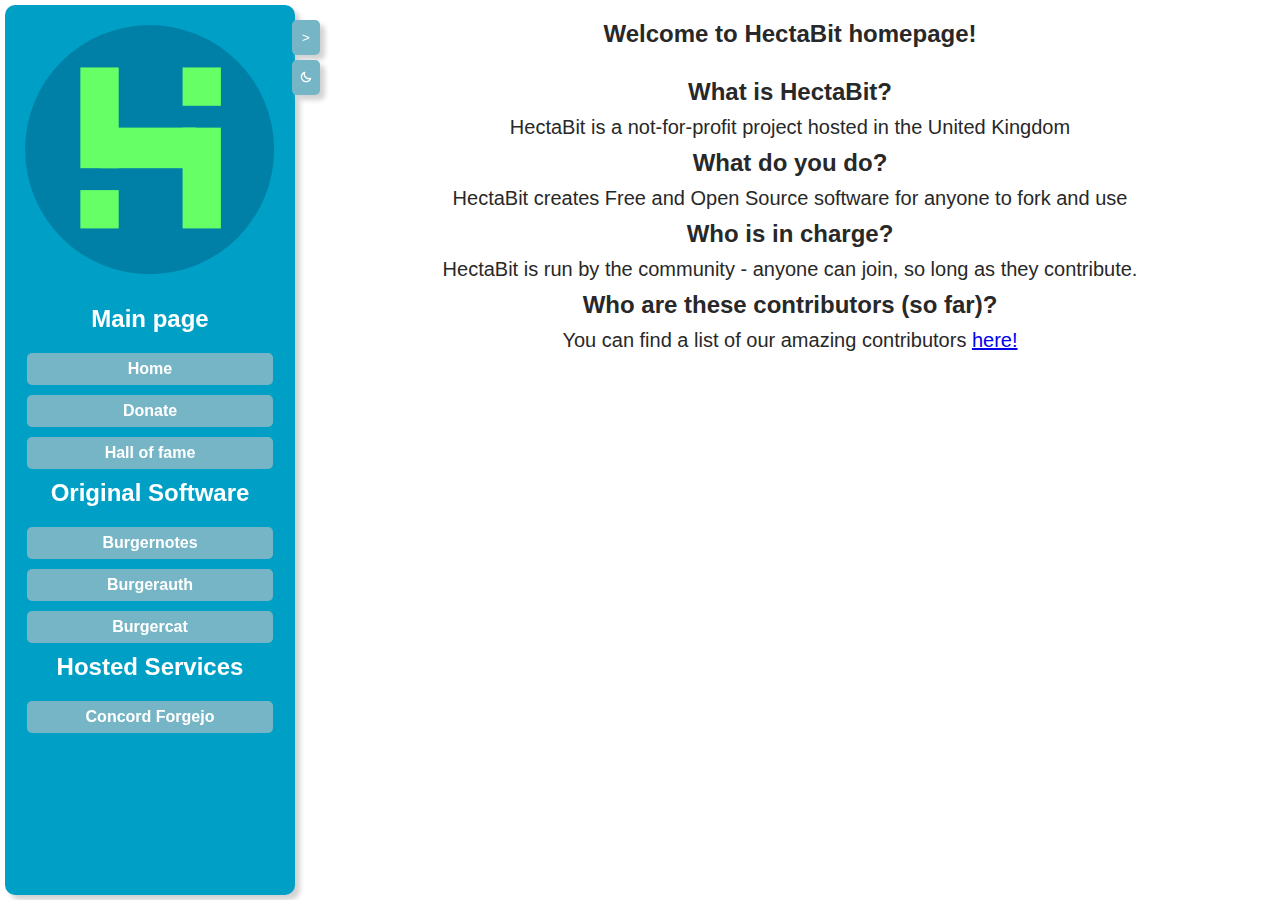
<file: index.html>
<!DOCTYPE html>
<html lang="en">
<head>
    <meta charset="UTF-8">
    <meta name="viewport" content="width=device-width, initial-scale=1.0">
    <link rel="stylesheet" href="hectabitstyles.css">
    <title>HectaBit Homepage</title>
    <link rel="icon" href="/assets/img/hectabit.svg">
</head>
<body>
    <div class="closebar">
        <button id="sidebutton">&gt;</button>
        <button onclick="toggleDarkMode()" style="top: 48px;">
            <img class="darkmodeicon" alt="Toggle Dark Mode" src="/assets/img/moon.svg">
        </button>
    </div>
    <iframe src="/sidebar.html" class="sidecontainer" id="iframe"></iframe>
    <div class="content">
        <h1>Welcome to HectaBit homepage!</h1>
        <div class="spacer"></div>
        <div class="spacer"></div>
        <div class="spacer"></div>
        <li><h1>What is HectaBit?</h1></li>
        <div class="spacer"></div>
        <li><p1>HectaBit is a not-for-profit project hosted in the United Kingdom</p1></li>
        <div class="spacer"></div>
        <li><h1>What do you do?</h1></li>
        <div class="spacer"></div>
        <li><p1>HectaBit creates Free and Open Source software for anyone to fork and use</p1></li>
        <div class="spacer"></div>
        <li><h1>Who is in charge?</h1></li>
        <div class="spacer"></div>
        <li><p1>HectaBit is run by the community - anyone can join, so long as they contribute.</p1></li>
        <div class="spacer"></div>
        <li><h1>Who are these contributors (so far)?</h1></li>
        <div class="spacer"></div>
        <li><p1>You can find a list of our amazing contributors </p1><a href=/halloffame>here!</a></li>
    </div>
    <script src=/sidebar.js></script>
    <script src=/darkmode.js></script>
</body>
</html>
</file>
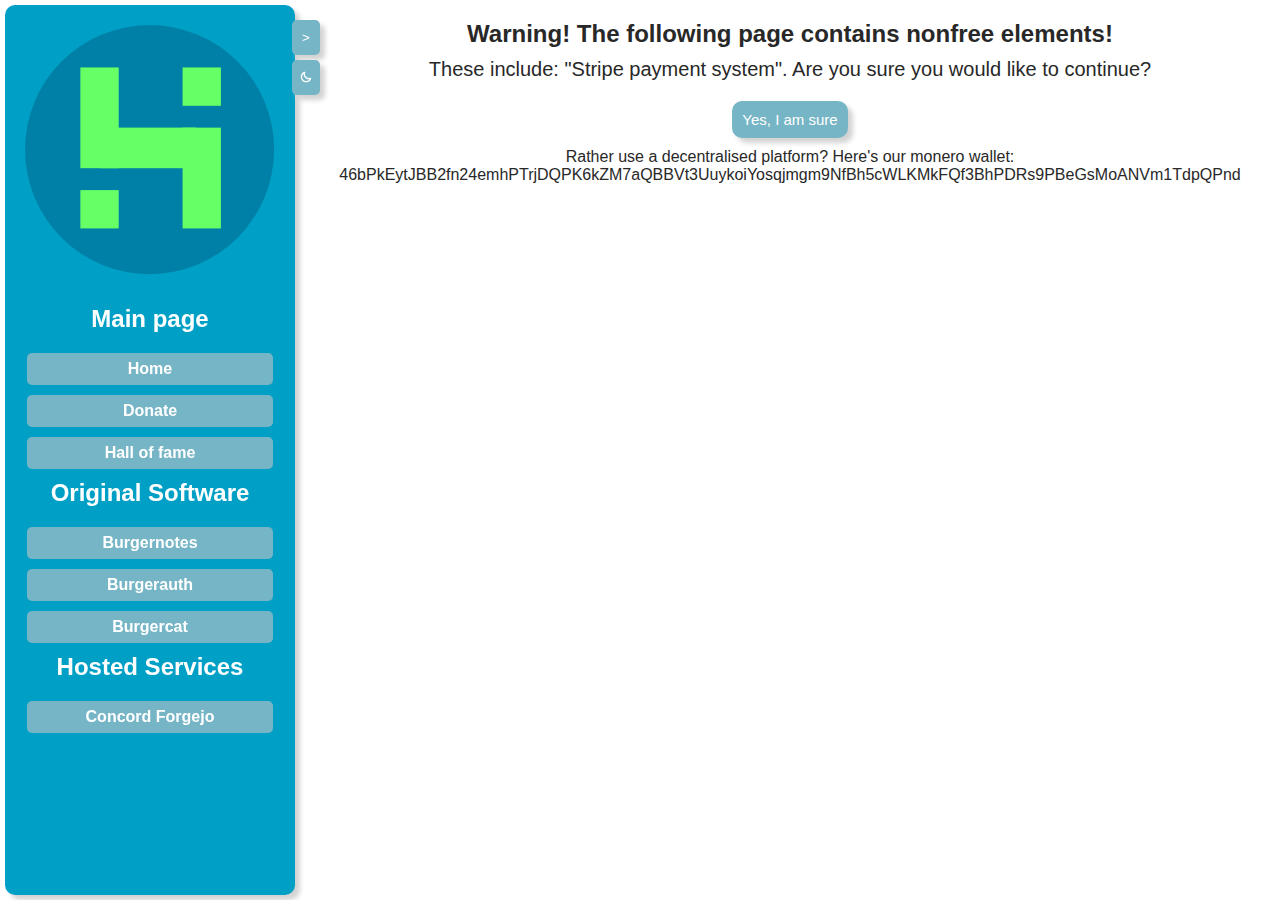
<file: donate/index.html>
<!DOCTYPE html>
<html lang="en">
<head>
    <meta charset="UTF-8">
    <meta name="viewport" content="width=device-width, initial-scale=1.0">
    <link rel="stylesheet" href="/hectabitstyles.css">
    <link rel="icon" href="/assets/img/hectabit.svg">
    <title>Nonfree incoming!</title>
</head>
<body>
    <div class="closebar">
        <button id="sidebutton">&gt;</button>
        <button onclick="toggleDarkMode()" style="top: 48px;">
            <img class="darkmodeicon" alt="Toggle Dark Mode" src="/assets/img/moon.svg">
        </button>
    </div>
    <iframe src="/sidebar.html" class="sidecontainer" id="iframe"></iframe>
    <div class="content">
 	<h1>Warning! The following page contains nonfree elements!</h1>
        <div class="spacer"></div>
	<li><p1>These include: "Stripe payment system". Are you sure you would like to continue?</p1></li>
        <div class="spacer"></div>
        <div class="spacer"></div>
        <li><a href="/nonfree/donate" style="" class="clickbutton">Yes, I am sure</a></li>
        <div class="spacer"></div>
        <li><p2>Rather use a decentralised platform? Here's our monero wallet: 46bPkEytJBB2fn24emhPTrjDQPK6kZM7aQBBVt3UuykoiYosqjmgm9NfBh5cWLKMkFQf3BhPDRs9PBeGsMoANVm1TdpQPnd</p2></li>
    </div>
    <script src=/sidebar.js></script>
    <script src=/darkmode.js></script>
    </body>
</html>
</file>
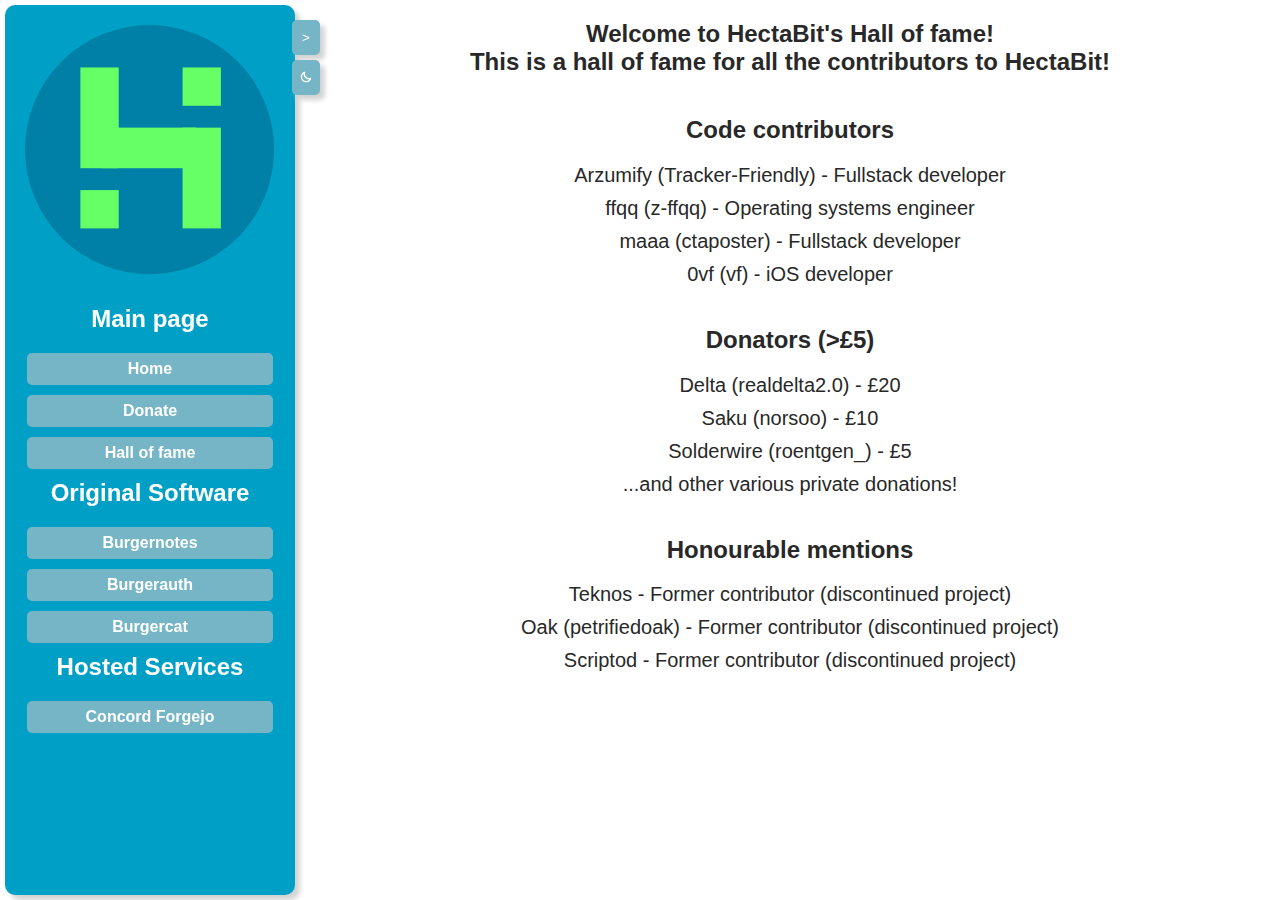
<file: halloffame/index.html>
<!DOCTYPE html>
<html lang="en">
<head>
    <meta charset="UTF-8">
    <meta name="viewport" content="width=device-width, initial-scale=1.0">
    <link rel="stylesheet" href="/hectabitstyles.css">
    <title>HectaBit Hall Of Fame</title>
    <link rel="icon" href="/assets/img/hectabit.svg">
</head>
<body>
    <div class="closebar">
        <button id="sidebutton">&gt;</button>
        <button onclick="toggleDarkMode()" style="top: 48px;">
            <img class="darkmodeicon" alt="Toggle Dark Mode" src="/assets/img/moon.svg">
        </button>
    </div>
    <iframe src="/sidebar.html" class="sidecontainer" id="iframe"></iframe>
    <div class="content">
        <h1>Welcome to HectaBit's Hall of fame!</h1>
	<li><h1>This is a hall of fame for all the contributors to HectaBit!</h1></li>
	<div class="spacer"></div>
	<div class="spacer"></div>
        <li><h2>Code contributors</h2></li>
	<li><p1>Arzumify (Tracker-Friendly) - Fullstack developer</p1></li>
	<div class="spacer"></div>
	<li><p1>ffqq (z-ffqq) - Operating systems engineer</p1></li>
        <div class="spacer"></div>
        <li><p1>maaa (ctaposter) - Fullstack developer</p1></li>
        <div class="spacer"></div>
        <li><p1>0vf (vf) - iOS developer</p1></li>
        <div class="spacer"></div>
        <div class="spacer"></div>
	<li><h2>Donators (>£5)</h2></li>
        <li><p1>Delta (realdelta2.0) - £20</p1></li>
        <div class="spacer"></div>
        <li><p1>Saku (norsoo) - £10</p1></li>
        <div class="spacer"></div>
        <li><p1>Solderwire (roentgen_) - £5</p1></li>
        <div class="spacer"></div>
        <li><p1>...and other various private donations!</p1></li>
        <div class="spacer"></div>
        <div class="spacer"></div>
        <li><h2>Honourable mentions</h2></li>
        <li><p1>Teknos - Former contributor (discontinued project)</p1></li>
        <div class="spacer"></div>
        <li><p1>Oak (petrifiedoak) - Former contributor (discontinued project)</p1></li>
        <div class="spacer"></div>
        <li><p1>Scriptod - Former contributor (discontinued project)</p1></li>
        <div class="spacer"></div>
    </div>
    <script src=/sidebar.js></script>
    <script src=/darkmode.js></script>
</body>
</html>
</file>
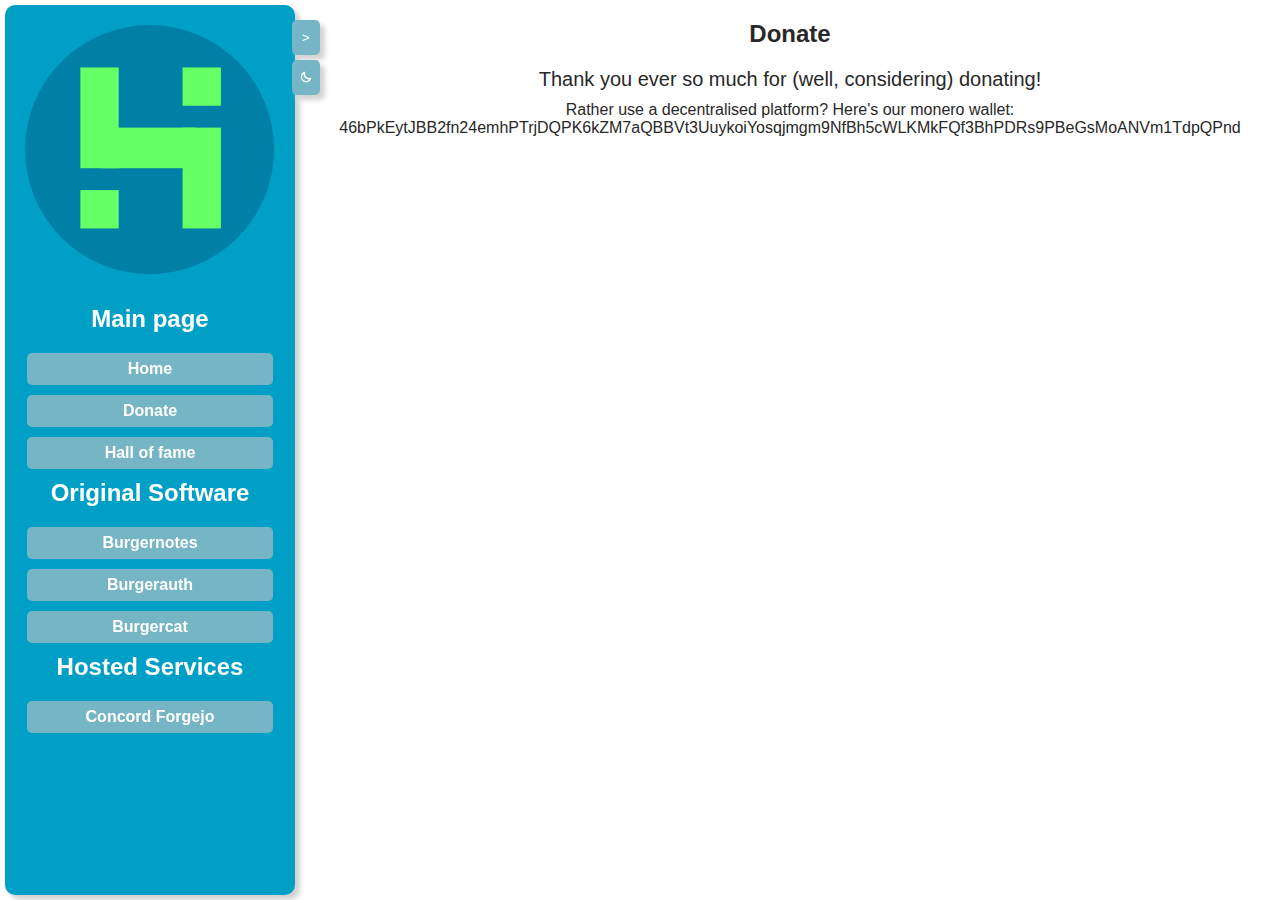
<file: nonfree/donate/index.html>
<!DOCTYPE html>
<html lang="en">
<head>
    <meta charset="UTF-8">
    <meta name="viewport" content="width=device-width, initial-scale=1.0">
    <link rel="stylesheet" href="/hectabitstyles.css">
    <link rel="icon" href="/assets/img/hectabit.svg">
    <title>Donate to HectaBit</title>
</head>
<body>
    <div class="closebar">
        <button id="sidebutton">&gt;</button>
        <button onclick="toggleDarkMode()" style="top: 48px;">
            <img class="darkmodeicon" alt="Toggle Dark Mode" src="/assets/img/moon.svg">
        </button>
    </div>
    <iframe src="/sidebar.html" class="sidecontainer" id="iframe"></iframe>
    <div class="content">
 	<h1>Donate</h1>
        <div class="spacer"></div>
        <script async
        src="https://js.stripe.com/v3/buy-button.js">
        </script>

        <stripe-buy-button
          buy-button-id="buy_btn_1NopvkFdJPyNGPx53QKxpTDm"
          publishable-key="pk_live_51NoSUtFdJPyNGPx50X0MQi5UJjSmVwxDTkgVNwVMbaP1nX31MMwDGxgpw8RSFt8nKxBDNJuRbPIn38MaeguXphvb00EwntFyfn"
        >
        </stripe-buy-button>
        <div class="spacer"></div>
	<li><p1>Thank you ever so much for (well, considering) donating!</p1></li>
    <div class="spacer"></div>
    <li><p2>Rather use a decentralised platform? Here's our monero wallet: 46bPkEytJBB2fn24emhPTrjDQPK6kZM7aQBBVt3UuykoiYosqjmgm9NfBh5cWLKMkFQf3BhPDRs9PBeGsMoANVm1TdpQPnd</p2></li>
    </div>
    <script src=/sidebar.js></script>
    <script src=/darkmode.js></script>
    </body>
</html>
</file>
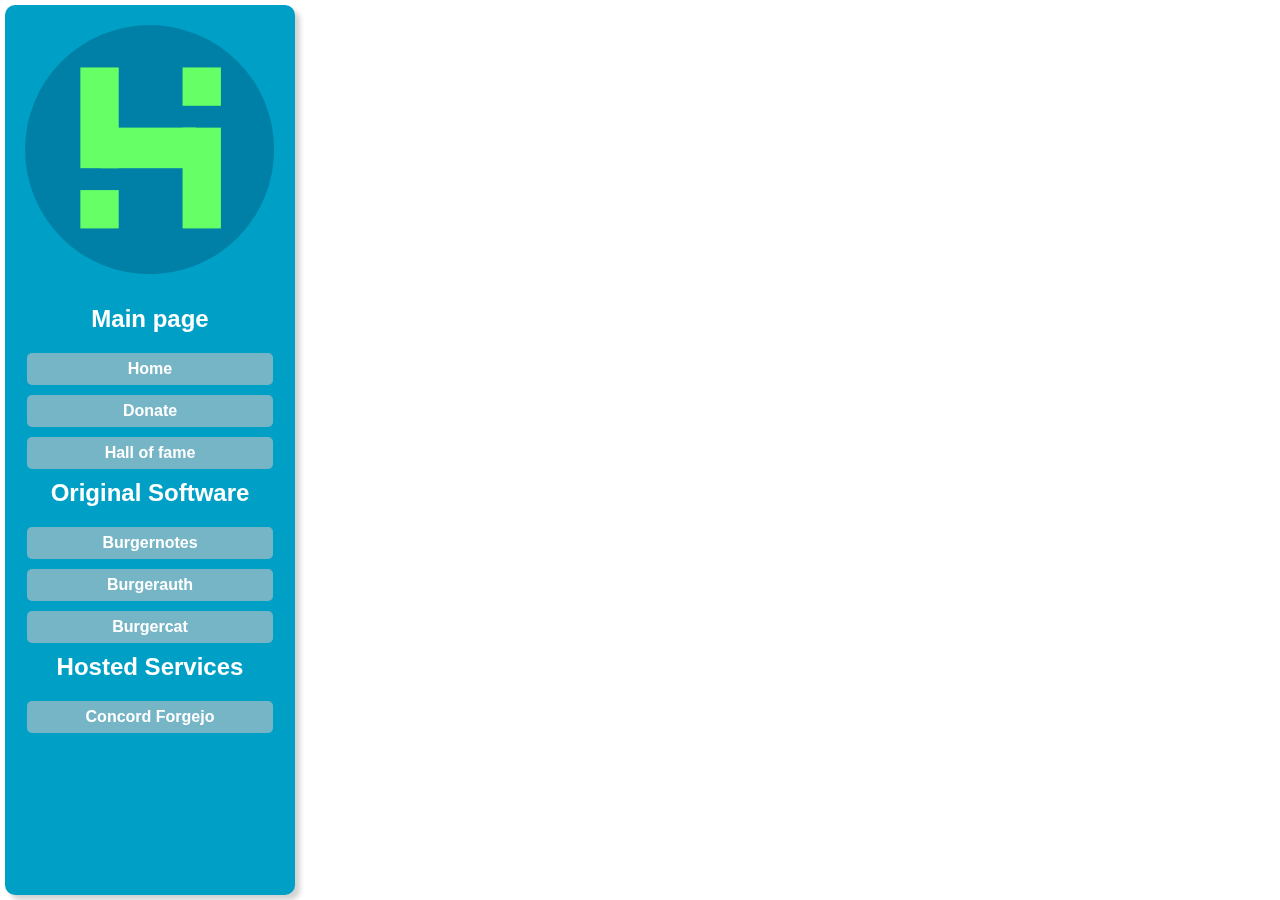
<file: sidebar.html>
<head>
    <meta charset="UTF-8">
    <meta name="viewport" content="width=device-width, initial-scale=1.0">
    <link rel="stylesheet" href="/hectabitstyles.css">
    <title>Sidebar</title>
</head>
<body>
    <div class="sidebar">
        <img src="/assets/img/hectabit.svg" alt="HectaBit Logo">
        <h1>Main page</h1>
        <ul>
            <li><a href="https://hectabit.org/" target="_top">Home</a></li>
            <li><a href="https://hectabit.org/donate" target="_top">Donate</a></li>
            <li><a href="https://hectabit.org/halloffame" target="_top">Hall of fame</a></li>
        </ul>
        <h1>Original Software</h1>
        <ul>
            <li><a href="https://notes.hectabit.org" target="_blank">Burgernotes</a></li>
            <li><a href="https://auth.hectabit.org" target="_blank">Burgerauth</a></li>
<!--            <li><a href="https://mail.cta.social" target="_blank">CTAMail</a></li> -->
            <li><a href="https://www.cta.social" target="_blank">Burgercat</a></li>
        </ul>
        <h1>Hosted Services</h1>
        <ul>
            <li><a href="https://concord.hectabit.org" target="_blank">Concord Forgejo</a></li>
<!--            <li><a href="https://matrix.cta.social" target="_blank">Matrix</a></li> -->
        </ul>
        <div class="spacer"></div>
        <div class="spacer"></div>
        <div class="spacer"></div>
    </div>
</body>
</file>
<file: hectabitstyles.css>
/* Reset some default styles */
body, h1, p, ul, li, li2, p1, p2 {
    margin: 0;
    padding: 0;
    list-style-type: none;
}

/* Dark mode stylse */

body.dark-mode {
    color: #fff;
    background-color: rgb(34, 34, 34);
    --button-color: rgb(27, 105, 125);
    --sidebar-color: rgb(14, 66, 79);
    --shadow: black;
}

a {
    font-size: 20px;
}

.clickbutton {
    padding: 10px;
    background-color: var(--button-color);
    font-size: 15px;
    border-radius: 10px;
    color: white;
    min-width: 50px;
    max-width: 100px;
    display: inline-block;
    text-decoration: none;
    transition: all 0.3s ease;
    box-shadow: var(--shadow) 5px 5px 5px;
}

.clickbutton:hover {
    background-color: rgb(40, 150, 179);
    text-decoration: underline;
}

.spacer {
  height: 10px;
}

body {
    font-family: Arial, sans-serif;
    color: rgb(40, 40, 40);
    --button-color: rgb(118, 181, 197);
    --sidebar-color: rgb(0, 160, 198);
    --shadow: lightgrey;
}

p2 {
    overflow-wrap: break-word;
}

/* Sidebar styles */
.sidecontainer {
    position: fixed;
    height: 100%;
    width: 310px;
    border: medium;
    transition: all 0.3s ease 0s;
}

.sidebar {
    border-radius: 10px;
    transition: all 0.3s ease;
    background-color: var(--sidebar-color);
    color: white;
    padding: 20px;
    width: 250px;
    position: fixed;
    top: 5px;
    left: 5px;
    bottom: 5px;
    overflow-y: auto;
    box-shadow: var(--shadow) 5px 5px 5px;
}

.closebar {
    left: 2px;
    top: 15px;
    background-color: #0000;
    overflow-y: hidden;
    position: fixed;
    transition: all 0.3s ease 0s;
    color: rgb(118, 181, 197);
    width: 1px;
    margin-left: 290px;
    height: 100%;
    display: flex;
    flex-direction: column;
    padding-right: 36px;
    z-index: 2;
}

h1 {
    font-size: 24px;
    text-align: center;
}

.sidebar h1 {
    font-size: 24px;
    text-align: center;
}

p {
    font-size: 14px;
    margin-top: 10px;
    text-align: center;
}

p1 {
    font-size: 20px;
    text-align: center;
}

.sidebar ul {
    list-style-type: none;
    margin-top: 20px;
    text-align: center;
}

.sidebar li {
    margin-bottom: 10px;
}

.sidebar a {
    color: white;
    text-decoration: none;
    font-weight: bold;
    font-size: 16px;
    display: block;
    border-radius: 5px;
    padding: 7px 16px;
    text-align: center;
    background-color: var(--button-color);
    transition: all 0.3s ease;
    margin: 2px;
}

.sidebar a:hover {
    background-color: rgb(40, 150, 179);
}

button {
    border-radius: 5px;
    border: none;
    margin-top: 5px;
    padding: 10px;
    color: rgb(255, 255, 255);
    background: var(--button-color);
    min-width: 28px;
    transition: all 0.3s ease;
    margin-left: auto;
    box-shadow: var(--shadow) 5px 5px 5px;
}

button:hover {
    background-color: rgb(40, 150, 179);
}

button:hover {
    text-decoration: underline;
}

.sidebar a:hover {
    text-decoration: underline;
}

/* Content styles (adjust as needed) */
.content {
    padding: 20px;
    margin-left: 300px;
    transition: all 0.3s ease;
    text-align: center;
}

/* Add CSS styles for hiding and sliding the sidebar */

.content.expanded {
    margin-left: 0;
}

.closebar.expanded {
    transform: translateX(-295px);
}

.sidebar.hidden {
    transform: translateX(-295px);
}

.sidecontainer.hidden {
    transform: translateX(-295px);
}

.content.expanded + .sidebar.hidden {
    transform: translateX(0);
}

img {
    height: 250px;
    margin-bottom: 30px;
}

.darkmodeicon {
    height: 8px;
    margin-bottom: 1px;
    scale: 2.7;
}
</file>
